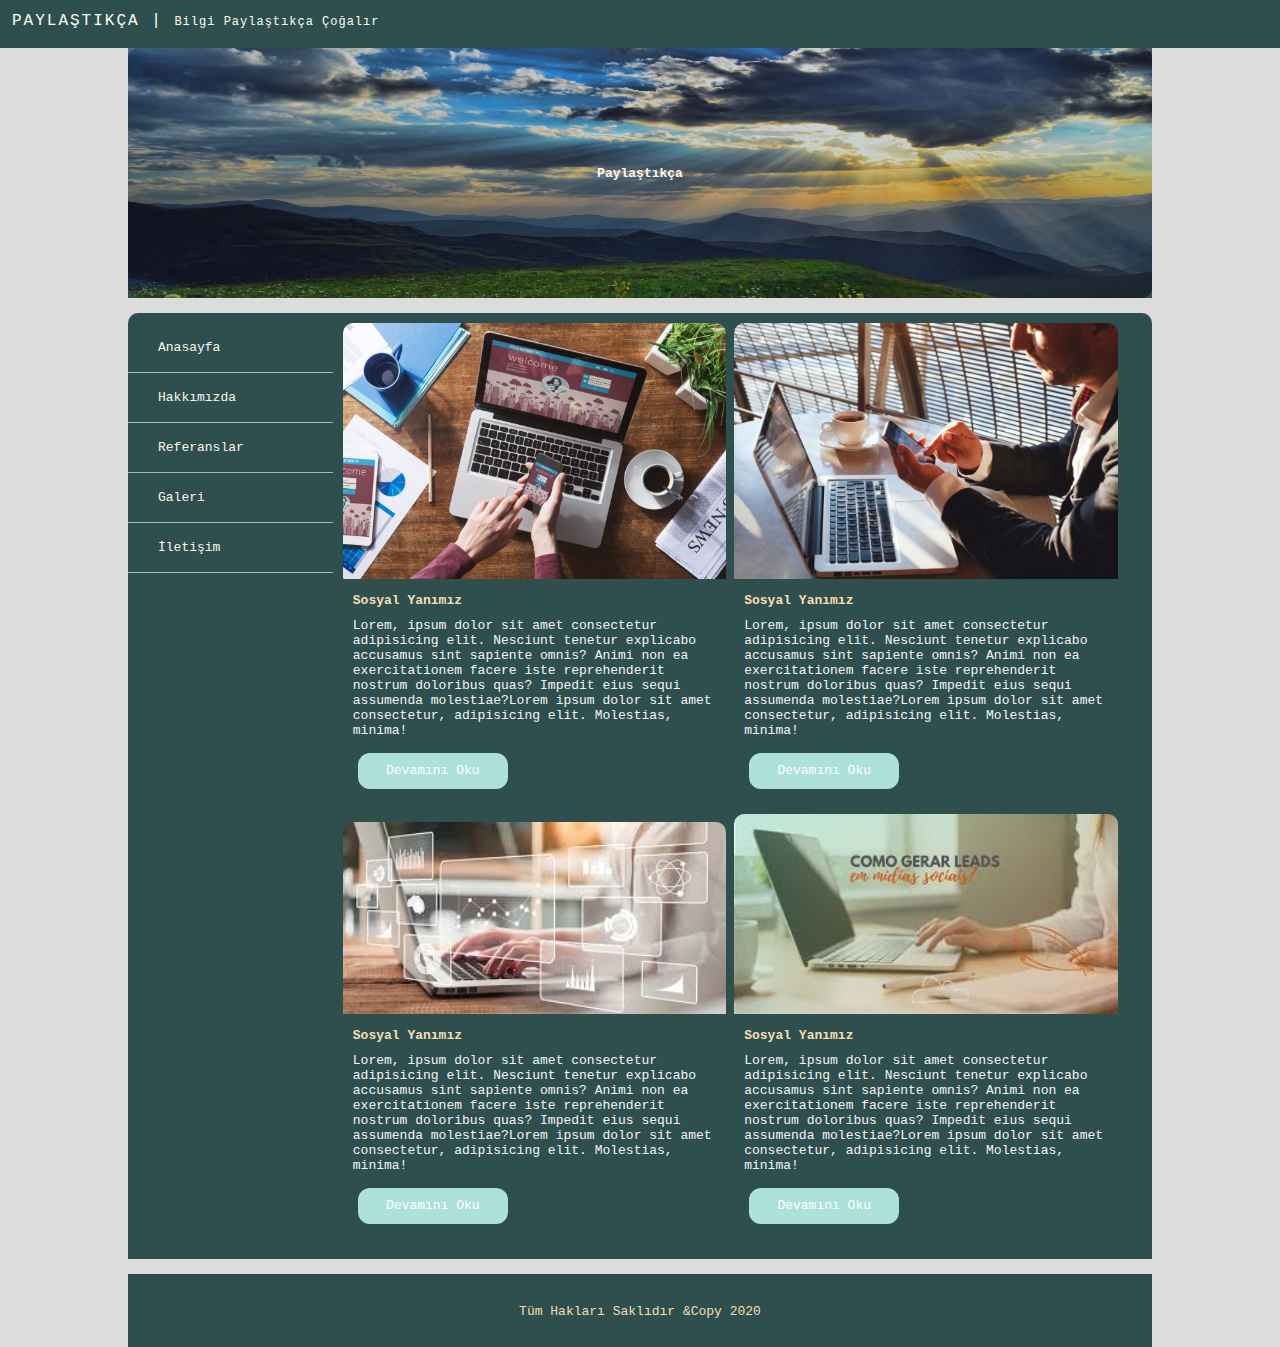
<file: index.html>
<!DOCTYPE html>
<html lang="en">
<head>
    <meta charset="UTF-8">
    <meta http-equiv="X-UA-Compatible" content="IE=edge">
    <meta name="viewport" content="width=device-width, initial-scale=1.0">
    <title>Anasayfa</title>
    <link rel="stylesheet" href="style.css">
    <link rel="stylesheet" href="https://use.fontawesome.com/releases/v5.0.13/css/all.css" integrity="sha384-DNOHZ68U8hZfKXOrtjWvjxusGo9WQnrNx2sqG0tfsghAvtVlRW3tvkXWZh58N9jp" crossorigin="anonymous">
    
</head>
<body>
<div id="social">
    <font>PAYLAŞTIKÇA |  <span>Bilgi Paylaştıkça Çoğalır</span></font> 
    <i class="fas fa-search"></i>
    <i class="fab fa-instagram"></i>
    <i class="fab fa-facebook-square"></i>
    <i class="fab fa-google"></i>
    <i class="fab fa-twitter"></i>


</div>

<div id="container">
     <header>
         <img id="headerResim" src="images/nature.jpg" alt="">
         <div id="centered">Paylaştıkça</div>
     </header>
       <section>
         <nav>
             <ul>
              <li><a href="index.html"><i class="fas fa-home"></i>Anasayfa</a></li>
              <li><a href="hakkimizda.html"><i class="fas fa-users"></i>Hakkımızda</a></li></li>
              <li><a href="referanslar.html"><i class="fas fa-asterisk"></i>Referanslar</a></li>
              <li><a href="galeri.html"><i class="fas fa-images"></i>Galeri</a></li>
              <li><a href="iletisim.html"><i class="fas fa-address-book"></i>İletişim</a></li>
             </ul>
         </nav>
         <main>
            <div class="icerik">
              <img src="images/1-1.jpg" alt= "" class="pc1">
              <h4>Sosyal Yanımız</h4>
              <p class="textone">Lorem, ipsum dolor sit amet consectetur adipisicing elit. Nesciunt tenetur explicabo accusamus sint sapiente omnis? Animi non ea exercitationem facere iste reprehenderit nostrum doloribus quas? Impedit eius sequi assumenda molestiae?Lorem ipsum dolor sit amet consectetur, adipisicing elit. Molestias, minima!</p>
              <a href="#" class="btnDvm">Devamını Oku</a>  
            </div>

            <div class="icerik">
              <img src="images/20160411165707-man-social-media-computer-internet-complaints-iphone-smartphone.jpeg" alt= "" class="pc1">
              <h4>Sosyal Yanımız</h4>
              <p class="textone">Lorem, ipsum dolor sit amet consectetur adipisicing elit. Nesciunt tenetur explicabo accusamus sint sapiente omnis? Animi non ea exercitationem facere iste reprehenderit nostrum doloribus quas? Impedit eius sequi assumenda molestiae?Lorem ipsum dolor sit amet consectetur, adipisicing elit. Molestias, minima!</p>
              <a href="#" class="btnDvm">Devamını Oku</a>  
            </div>

            <div class="icerik">
              <img src="images/images (1).jfif" alt= "" class="pc1">
              <h4>Sosyal Yanımız</h4>
              <p class="textone">Lorem, ipsum dolor sit amet consectetur adipisicing elit. Nesciunt tenetur explicabo accusamus sint sapiente omnis? Animi non ea exercitationem facere iste reprehenderit nostrum doloribus quas? Impedit eius sequi assumenda molestiae?Lorem ipsum dolor sit amet consectetur, adipisicing elit. Molestias, minima!</p>
              <a href="#" class="btnDvm" style="justify-content: center;">Devamını Oku</a>  
            </div>

            <div class="icerik">
              <img src="images/images (2).jfif" alt= "" class="pc1">
              <h4>Sosyal Yanımız</h4>
              <p class="textone">Lorem, ipsum dolor sit amet consectetur adipisicing elit. Nesciunt tenetur explicabo accusamus sint sapiente omnis? Animi non ea exercitationem facere iste reprehenderit nostrum doloribus quas? Impedit eius sequi assumenda molestiae?Lorem ipsum dolor sit amet consectetur, adipisicing elit. Molestias, minima!</p>
              <a href="#" class="btnDvm">Devamını Oku</a>  
            </div>

         </main>


</section>
<footer>Tüm Hakları Saklıdır &Copy 2020</footer>

</div>
</body>
</html>
</file>
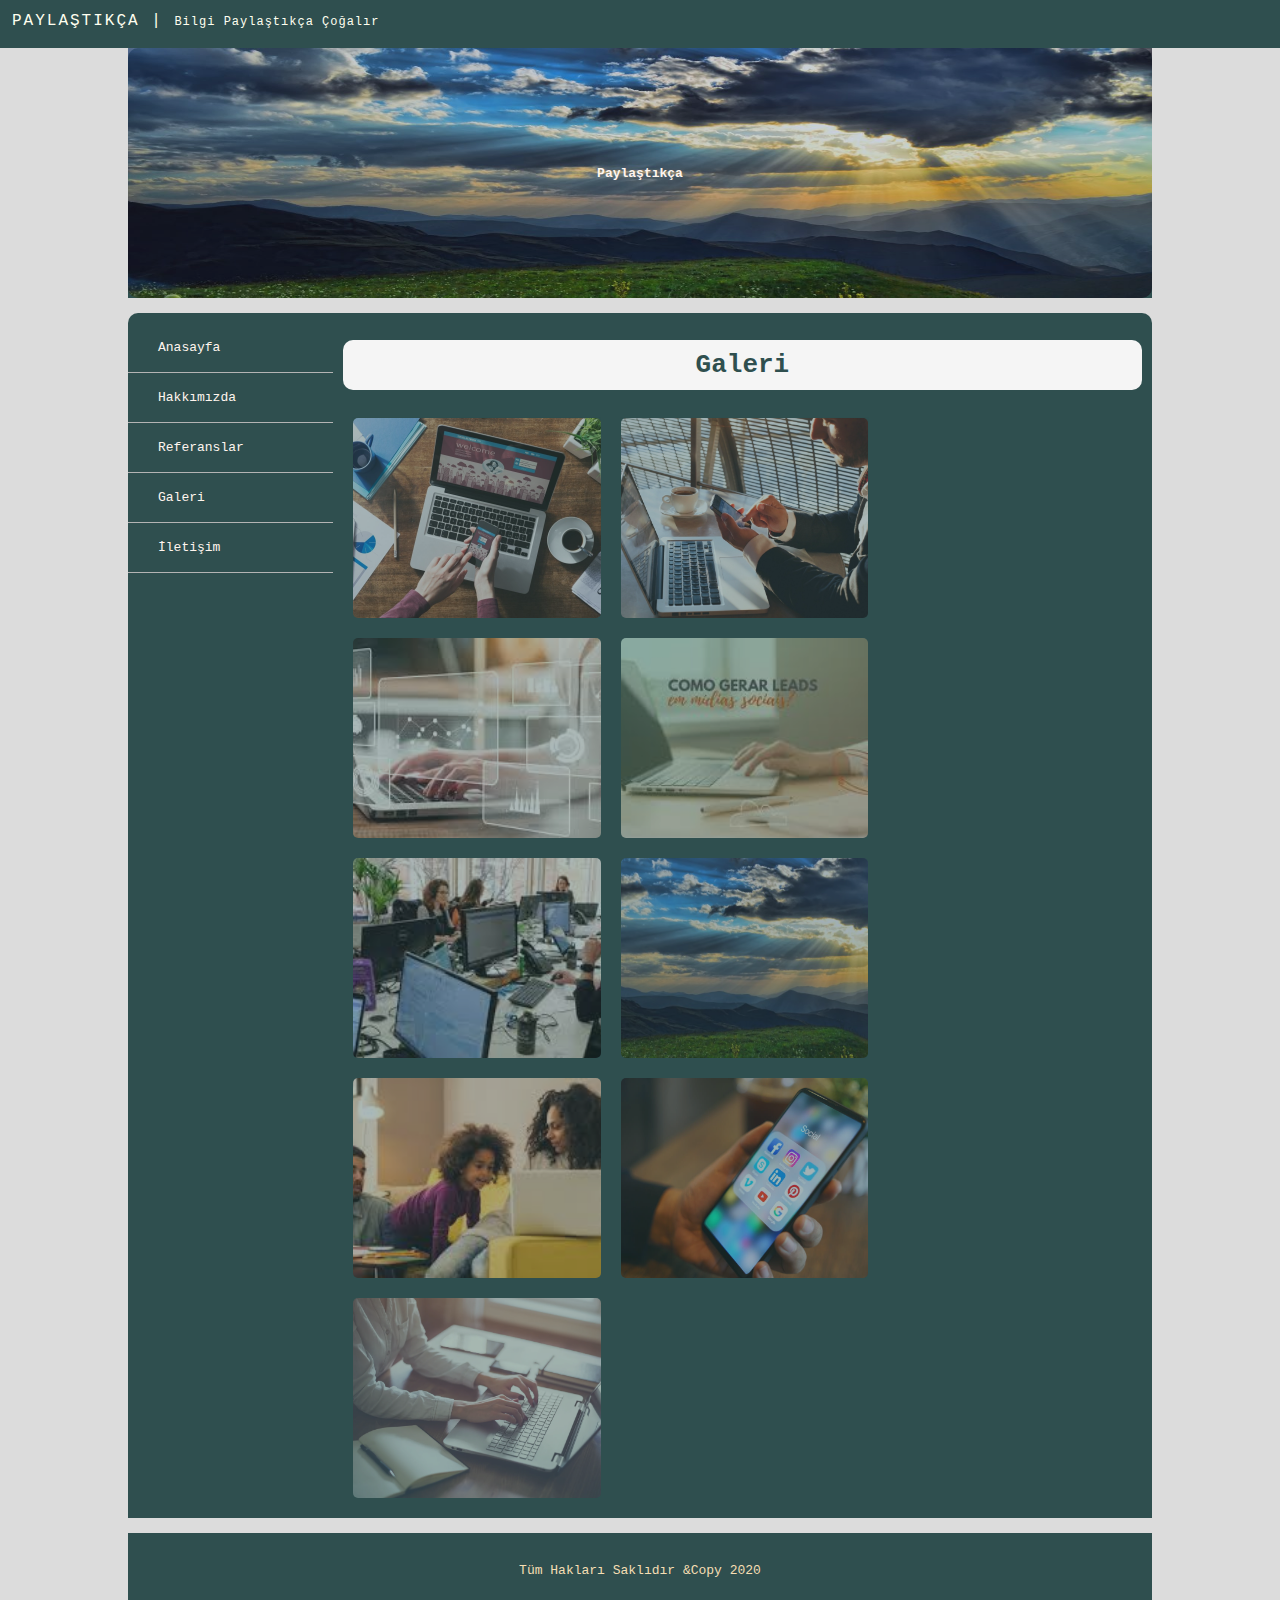
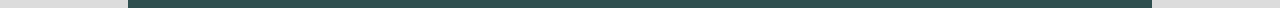
<file: galeri.html>
<!DOCTYPE html>
<html lang="en">
<head>
    <meta charset="UTF-8">
    <meta http-equiv="X-UA-Compatible" content="IE=edge">
    <meta name="viewport" content="width=device-width, initial-scale=1.0">
    <title>Galeri</title>
    <link rel="stylesheet" href="style.css">
    <link rel="stylesheet" href="https://use.fontawesome.com/releases/v5.0.13/css/all.css" integrity="sha384-DNOHZ68U8hZfKXOrtjWvjxusGo9WQnrNx2sqG0tfsghAvtVlRW3tvkXWZh58N9jp" crossorigin="anonymous">
    
</head>
<body>
<div id="social">
    <font>PAYLAŞTIKÇA |  <span>Bilgi Paylaştıkça Çoğalır</span></font> 
    <i class="fas fa-search"></i>
    <i class="fab fa-instagram"></i>
    <i class="fab fa-facebook-square"></i>
    <i class="fab fa-google"></i>
    <i class="fab fa-twitter"></i>


</div>

<div id="container">
     <header>
         <img id="headerResim" src="images/nature.jpg" alt="">
         <div id="centered">Paylaştıkça</div>
     </header>
       <section>
         <nav>
             <ul>
              <li><a href="index.html"><i class="fas fa-home"></i>Anasayfa</a></li>
              <li><a href="hakkimizda.html"><i class="fas fa-users"></i>Hakkımızda</a></li></li>
              <li><a href="referanslar.html"><i class="fas fa-asterisk"></i>Referanslar</a></li>
              <li><a href="galeri.html"><i class="fas fa-images"></i>Galeri</a></li>
              <li><a href="iletisim.html"><i class="fas fa-address-book"></i>İletişim</a></li>
             </ul>
         </nav>
         <main>
            <h1>Galeri</h1>
            <a class="link" href="images/1-1.jpg">
              <img src="images/1-1.jpg" alt="" class="galResim">
            </a>
            
            <a class="link" href="images/20160411165707-man-social-media-computer-internet-complaints-iphone-smartphone.jpeg">
                <img src="images/20160411165707-man-social-media-computer-internet-complaints-iphone-smartphone.jpeg" alt="" class="galResim">
              </a>

              <a class="link" href="images/images (1).jfif">
                <img src="images/images (1).jfif" alt="" class="galResim">
              </a> 
              
              <a class="link" href="images/images (2).jfif">
                <img src="images/images (2).jfif" alt="" class="galResim">
              </a>

              <a class="link" href="images/images.jfif">
                <img src="images/images.jfif" alt="" class="galResim">
              </a>

              <a class="link" href="images/nature.jpg">
                <img src="images/nature.jpg" alt="" class="galResim">
              </a>
              <a class="link" href="images/social.jfif">
                <img src="images/social.jfif" alt="" class="galResim">
              </a>
              <a class="link" href="images/social.jpg">
                <img src="images/social.jpg" alt="" class="galResim">
              </a>
              <a class="link" href="images/sociall.webp">
                <img src="images/sociall.webp" alt="" class="galResim">
              </a>
         </main>


</section>
<footer>Tüm Hakları Saklıdır &Copy 2020</footer>

</div>
</body>
</html>
</file>
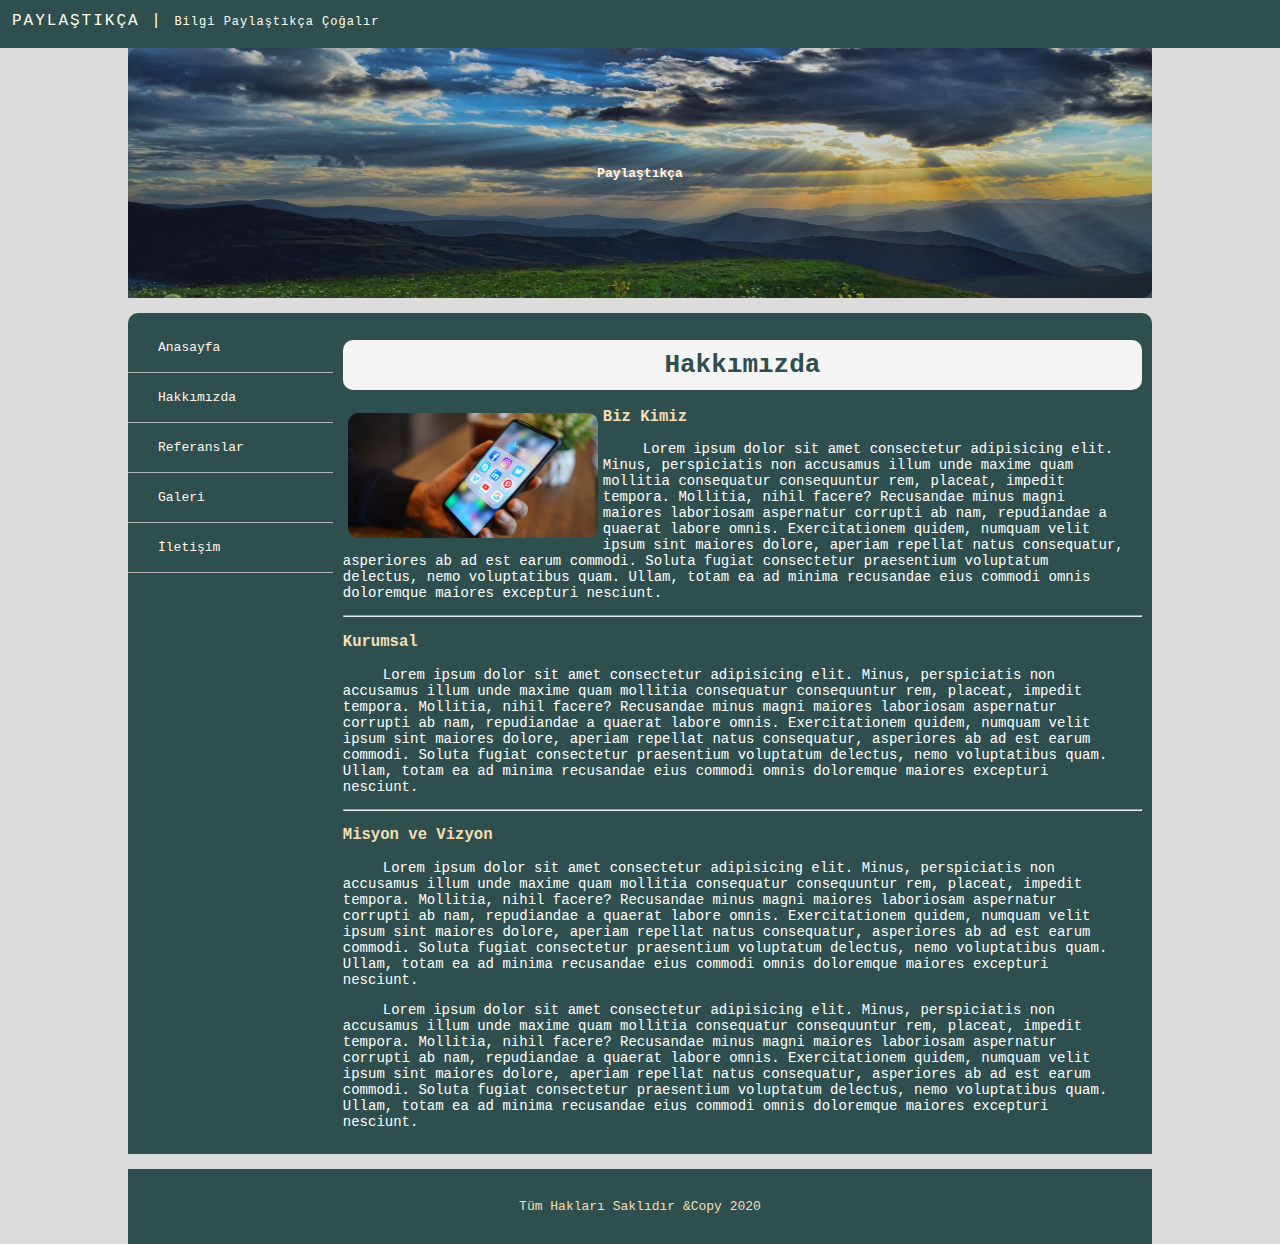
<file: hakkimizda.html>
<!DOCTYPE html>
<html lang="en">
<head>
    <meta charset="UTF-8">
    <meta http-equiv="X-UA-Compatible" content="IE=edge">
    <meta name="viewport" content="width=device-width, initial-scale=1.0">
    <title>Hakkımızda</title>
    <link rel="stylesheet" href="style.css">
    <link rel="stylesheet" href="https://use.fontawesome.com/releases/v5.0.13/css/all.css" integrity="sha384-DNOHZ68U8hZfKXOrtjWvjxusGo9WQnrNx2sqG0tfsghAvtVlRW3tvkXWZh58N9jp" crossorigin="anonymous">
    
</head>
<body>
<div id="social">
    <font>PAYLAŞTIKÇA |  <span>Bilgi Paylaştıkça Çoğalır</span></font> 
    <i class="fas fa-search"></i>
    <i class="fab fa-instagram"></i>
    <i class="fab fa-facebook-square"></i>
    <i class="fab fa-google"></i>
    <i class="fab fa-twitter"></i>


</div>

<div id="container">
     <header>
         <img id="headerResim" src="images/nature.jpg" alt="">
         <div id="centered">Paylaştıkça</div>
     </header>
       <section>
         <nav>
             <ul>
              <li><a href="index.html"><i class="fas fa-home"></i>Anasayfa</a></li>
              <li><a href="hakkimizda.html"><i class="fas fa-users"></i>Hakkımızda</a></li></li>
              <li><a href="referanslar.html"><i class="fas fa-asterisk"></i>Referanslar</a></li>
              <li><a href="galeri.html"><i class="fas fa-images"></i>Galeri</a></li>
              <li><a href="iletisim.html"><i class="fas fa-address-book"></i>İletişim</a></li>
             </ul>
         </nav>
         <main>
            <h1>Hakkımızda</h1>
            <img  id="hakkimizda2"  src="images/social.jpg" alt="">
            <h3>Biz Kimiz</h3>
            <p class="text">Lorem ipsum dolor sit amet consectetur adipisicing elit. Minus, perspiciatis non accusamus illum unde maxime quam mollitia consequatur consequuntur rem, placeat, impedit tempora. Mollitia, nihil facere? Recusandae minus magni maiores laboriosam aspernatur corrupti ab nam, repudiandae a quaerat labore omnis. Exercitationem quidem, numquam velit ipsum sint maiores dolore, aperiam repellat natus consequatur, asperiores ab ad est earum commodi. Soluta fugiat consectetur praesentium voluptatum delectus, nemo voluptatibus quam. Ullam, totam ea ad minima recusandae eius commodi omnis doloremque maiores excepturi nesciunt.</p>
            <hr>
            <h3>Kurumsal</h3>
            <p class="text">Lorem ipsum dolor sit amet consectetur adipisicing elit. Minus, perspiciatis non accusamus illum unde maxime quam mollitia consequatur consequuntur rem, placeat, impedit tempora. Mollitia, nihil facere? Recusandae minus magni maiores laboriosam aspernatur corrupti ab nam, repudiandae a quaerat labore omnis. Exercitationem quidem, numquam velit ipsum sint maiores dolore, aperiam repellat natus consequatur, asperiores ab ad est earum commodi. Soluta fugiat consectetur praesentium voluptatum delectus, nemo voluptatibus quam. Ullam, totam ea ad minima recusandae eius commodi omnis doloremque maiores excepturi nesciunt.</p>
             <hr>
            <h3>Misyon ve Vizyon</h3>
            <p class="text">Lorem ipsum dolor sit amet consectetur adipisicing elit. Minus, perspiciatis non accusamus illum unde maxime quam mollitia consequatur consequuntur rem, placeat, impedit tempora. Mollitia, nihil facere? Recusandae minus magni maiores laboriosam aspernatur corrupti ab nam, repudiandae a quaerat labore omnis. Exercitationem quidem, numquam velit ipsum sint maiores dolore, aperiam repellat natus consequatur, asperiores ab ad est earum commodi. Soluta fugiat consectetur praesentium voluptatum delectus, nemo voluptatibus quam. Ullam, totam ea ad minima recusandae eius commodi omnis doloremque maiores excepturi nesciunt.</p>
            <p class="text">Lorem ipsum dolor sit amet consectetur adipisicing elit. Minus, perspiciatis non accusamus illum unde maxime quam mollitia consequatur consequuntur rem, placeat, impedit tempora. Mollitia, nihil facere? Recusandae minus magni maiores laboriosam aspernatur corrupti ab nam, repudiandae a quaerat labore omnis. Exercitationem quidem, numquam velit ipsum sint maiores dolore, aperiam repellat natus consequatur, asperiores ab ad est earum commodi. Soluta fugiat consectetur praesentium voluptatum delectus, nemo voluptatibus quam. Ullam, totam ea ad minima recusandae eius commodi omnis doloremque maiores excepturi nesciunt.</p>
         </main>


</section>
<footer>Tüm Hakları Saklıdır &Copy 2020</footer>

</div>
</body>
</html>
</file>
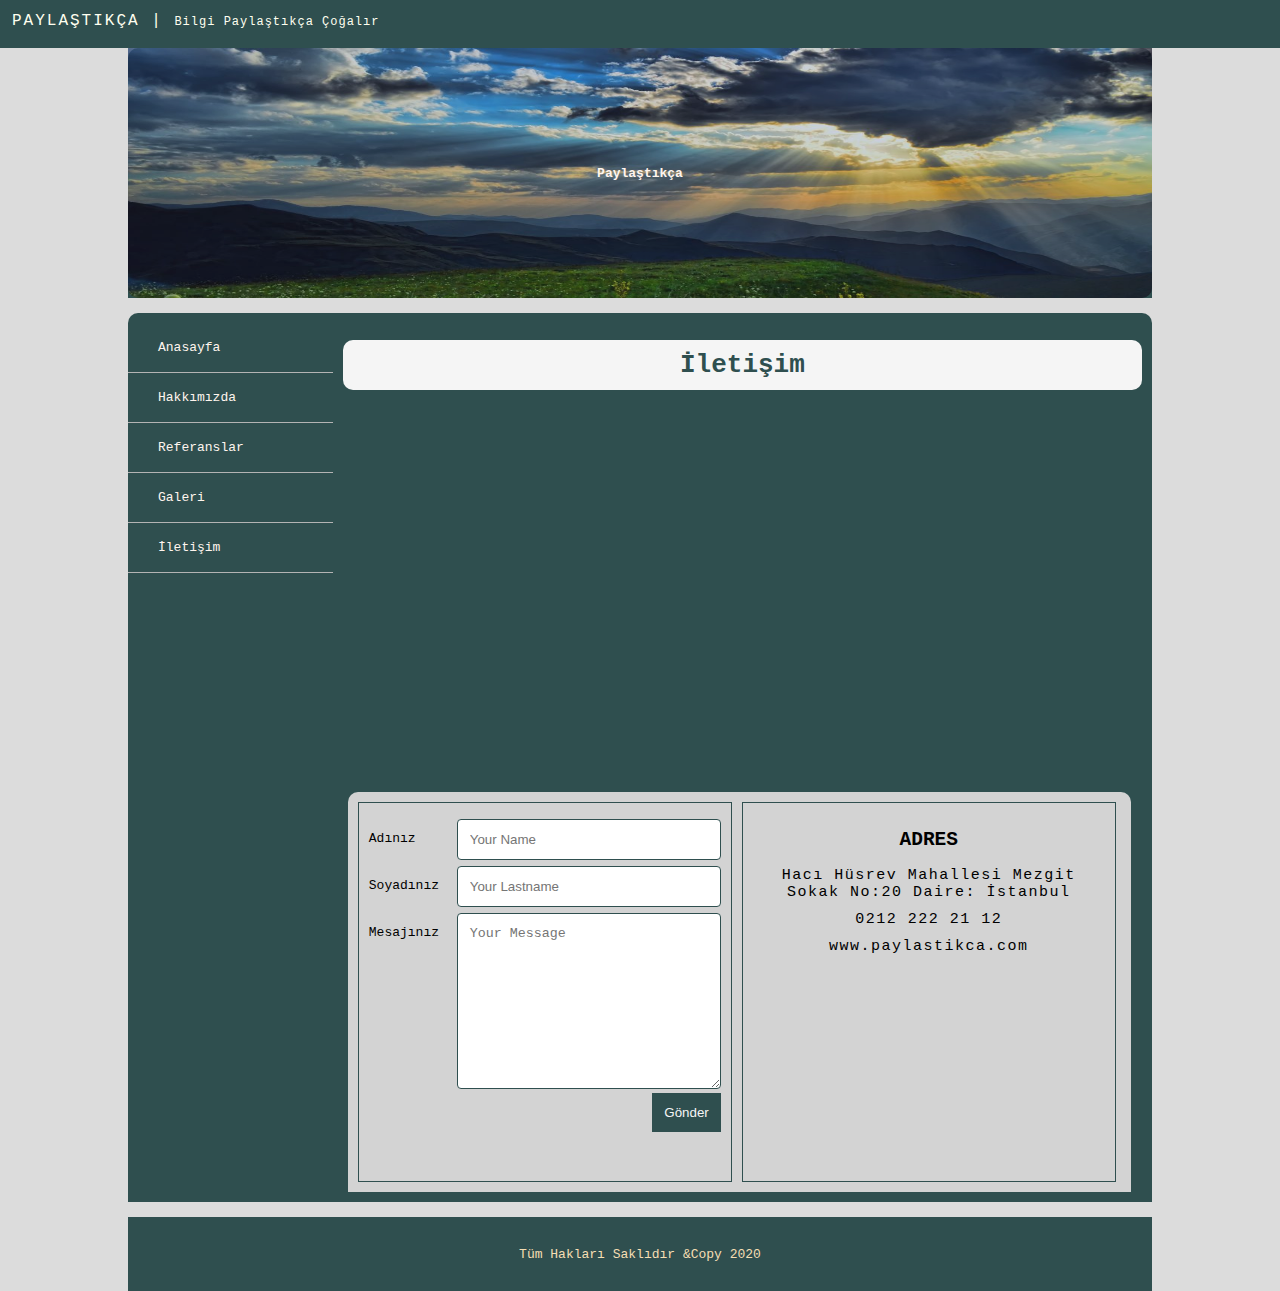
<file: iletisim.html>
<!DOCTYPE html>
<html lang="en">
<head>
    <meta charset="UTF-8">
    <meta http-equiv="X-UA-Compatible" content="IE=edge">
    <meta name="viewport" content="width=device-width, initial-scale=1.0">
    <title>İletişim</title>
    <link rel="stylesheet" href="style.css">
    <link rel="stylesheet" href="https://use.fontawesome.com/releases/v5.0.13/css/all.css" integrity="sha384-DNOHZ68U8hZfKXOrtjWvjxusGo9WQnrNx2sqG0tfsghAvtVlRW3tvkXWZh58N9jp" crossorigin="anonymous">
    
</head>
<body>
<div id="social">
    <font>PAYLAŞTIKÇA |  <span>Bilgi Paylaştıkça Çoğalır</span></font> 
    <i class="fas fa-search"></i>
    <i class="fab fa-instagram"></i>
    <i class="fab fa-facebook-square"></i>
    <i class="fab fa-google"></i>
    <i class="fab fa-twitter"></i>


</div>

<div id="container">
     <header>
         <img id="headerResim" src="images/nature.jpg" alt="">
         <div id="centered">Paylaştıkça</div>
     </header>
       <section>
         <nav>
             <ul>
              <li><a href="index.html"><i class="fas fa-home"></i>Anasayfa</a></li>
              <li><a href="hakkimizda.html"><i class="fas fa-users"></i>Hakkımızda</a></li></li>
              <li><a href="referanslar.html"><i class="fas fa-asterisk"></i>Referanslar</a></li>
              <li><a href="galeri.html"><i class="fas fa-images"></i>Galeri</a></li>
              <li><a href="iletisim.html"><i class="fas fa-address-book"></i>İletişim</a></li>
             </ul>
         </nav>
         <main>
            <h1>İletişim</h1>

            <iframe src="https://www.google.com/maps/embed?pb=!1m18!1m12!1m3!1d385398.5897809314!2d28.73199448781479!3d41.00498228699285!2m3!1f0!2f0!3f0!3m2!1i1024!2i768!4f13.1!3m3!1m2!1s0x14caa7040068086b%3A0xe1ccfe98bc01b0d0!2zxLBzdGFuYnVs!5e0!3m2!1str!2str!4v1633185488503!5m2!1str!2str" width="" height="" style="border:0;" allowfullscreen="" loading="lazy"></iframe>

        <section class="section">
            <div class="form">
              <div class="row">
                  <div class="col25">
                    <label for="">Adınız</label>
                  </div>
                      <div class="col75">
                    <input type="text" placeholder="Your Name">
              </div>

            </div>
              
                <div class="row">
                   <div class="col25">
                     <label for="">Soyadınız</label>
                   </div>
                   <div class="col75">
                     <input type="text" placeholder="Your Lastname">
                     </div>
                </div>
 
            
                    <div class="row">
                       <div class="col25">
                         <label for="">Mesajınız</label>
                       </div>
                       <div class="col75">
                         <textarea name="" id="" cols="30" rows="10" placeholder="Your Message"></textarea>
                       </div>
                    </div>   

                <div class="row">
                    <input type="submit" value="Gönder">
                </div>   
                
            </div>
           
            
               <div class="adress">
           <h2>ADRES</h2>
           <span class="span1">Hacı Hüsrev Mahallesi Mezgit Sokak No:20 Daire: İstanbul</span>


           <span class="span1">0212 222 21 12</span>

           <span class="span1">www.paylastikca.com</span>
             </div>
        
            
        </section>









            
    </section>
    <footer>Tüm Hakları Saklıdır &Copy 2020</footer>
    
    </div>
    </body>
    </html>
</file>
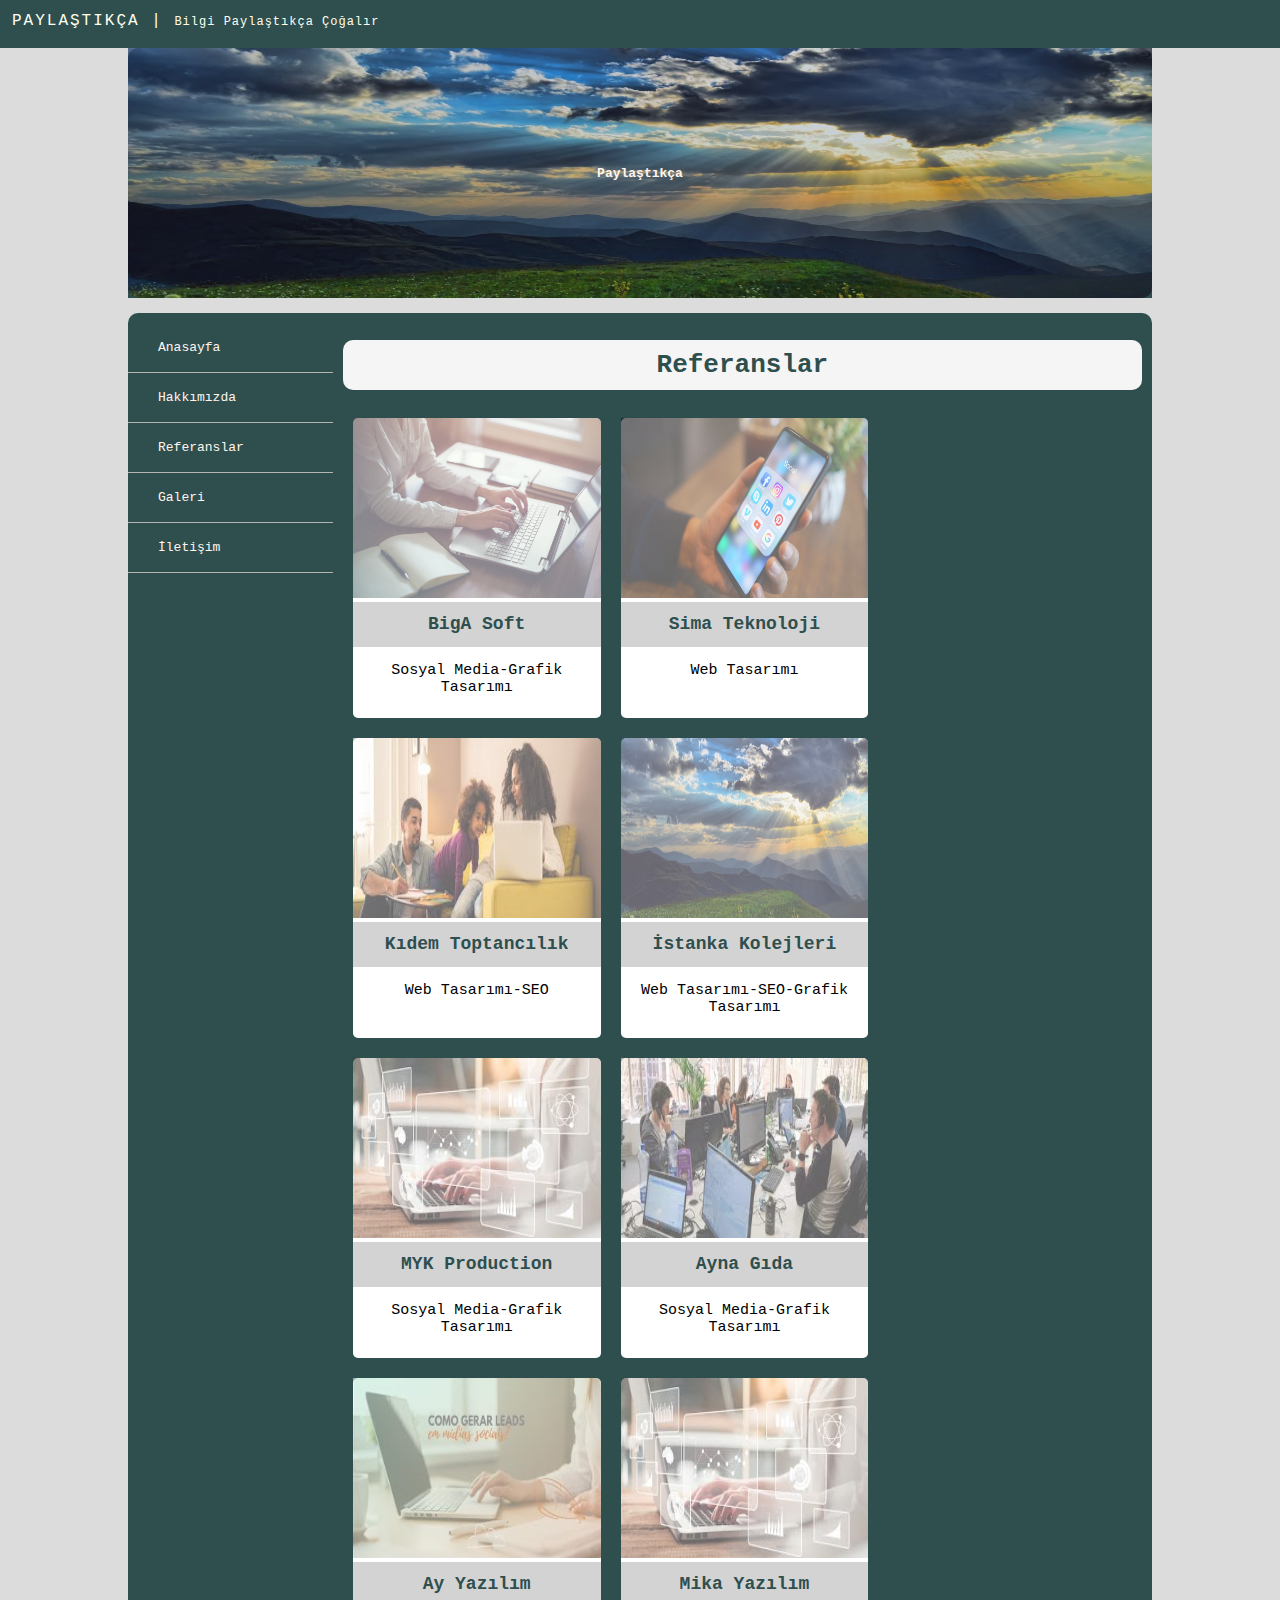
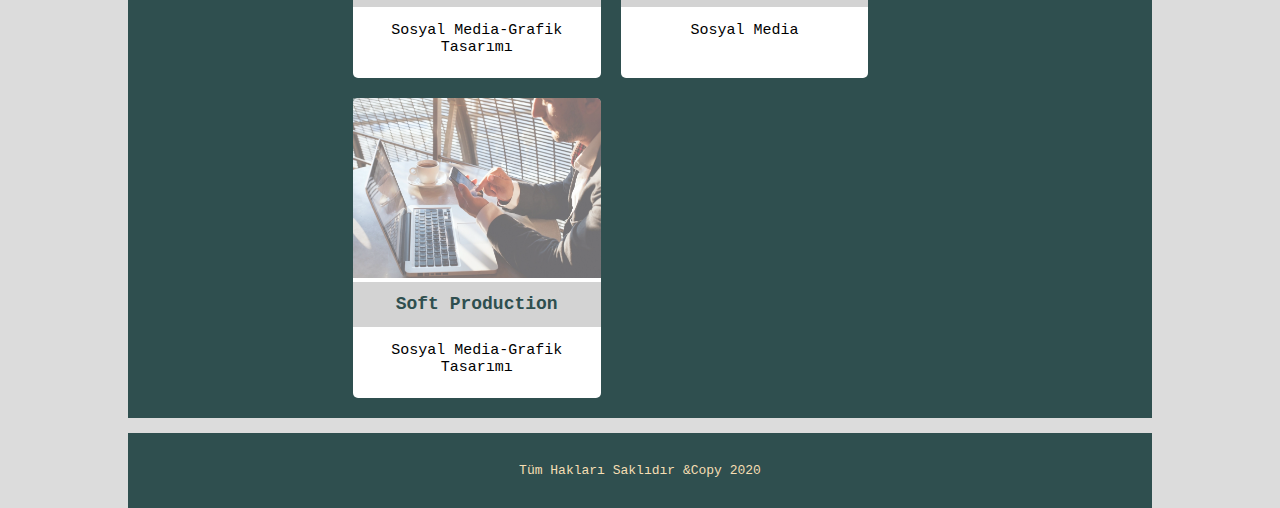
<file: referanslar.html>
<!DOCTYPE html>
<html lang="en">
<head>
    <meta charset="UTF-8">
    <meta http-equiv="X-UA-Compatible" content="IE=edge">
    <meta name="viewport" content="width=device-width, initial-scale=1.0">
    <title>Referanslar</title>
    <link rel="stylesheet" href="style.css">
    <link rel="stylesheet" href="https://use.fontawesome.com/releases/v5.0.13/css/all.css" integrity="sha384-DNOHZ68U8hZfKXOrtjWvjxusGo9WQnrNx2sqG0tfsghAvtVlRW3tvkXWZh58N9jp" crossorigin="anonymous">
    
</head>
<body>
<div id="social">
    <font>PAYLAŞTIKÇA |  <span>Bilgi Paylaştıkça Çoğalır</span></font> 
    <i class="fas fa-search"></i>
    <i class="fab fa-instagram"></i>
    <i class="fab fa-facebook-square"></i>
    <i class="fab fa-google"></i>
    <i class="fab fa-twitter"></i>


</div>

<div id="container">
     <header>
         <img id="headerResim" src="images/nature.jpg" alt="">
         <div id="centered">Paylaştıkça</div>
     </header>
       <section>
         <nav>
             <ul>
              <li><a href="index.html"><i class="fas fa-home"></i>Anasayfa</a></li>
              <li><a href="hakkimizda.html"><i class="fas fa-users"></i>Hakkımızda</a></li></li>
              <li><a href="referanslar.html"><i class="fas fa-asterisk"></i>Referanslar</a></li>
              <li><a href="galeri.html"><i class="fas fa-images"></i>Galeri</a></li>
              <li><a href="iletisim.html"><i class="fas fa-address-book"></i>İletişim</a></li>
             </ul>
         </nav>
         <main>
            <h1>Referanslar</h1>
            <div class="referanslar">
            <img  id="referanslar"  src="images/sociall.webp" alt=""  class="refResim">
            <h2 class="refBaslık">BigA Soft</h2>
            <p class="refDetay">Sosyal Media-Grafik Tasarımı</p>
            </div>

            <div class="referanslar">
                <img  id="referanslar"  src="images/social.jpg" alt=""  class="refResim">
                <h2 class="refBaslık">Sima Teknoloji</h2>
                <p class="refDetay">Web Tasarımı</p>
            </div>

            <div class="referanslar">
                    <img  id="referanslar"  src="images/social.jfif" alt=""  class="refResim">
                    <h2 class="refBaslık">Kıdem Toptancılık</h2>
                    <p class="refDetay">Web Tasarımı-SEO</p>
            </div>
            <div class="referanslar">
                <img  id="referanslar"  src="images/nature.jpg" alt=""  class="refResim">
                <h2 class="refBaslık">İstanka Kolejleri</h2>
                <p class="refDetay">Web Tasarımı-SEO-Grafik Tasarımı</p>
            </div>

            <div class="referanslar">
                <img  id="referanslar"  src="images/images (1).jfif" alt=""  class="refResim">
                <h2 class="refBaslık">MYK Production</h2>
                <p class="refDetay">Sosyal Media-Grafik Tasarımı</p>
            </div>

            <div class="referanslar">
                <img  id="referanslar"  src="images/images.jfif" alt=""  class="refResim">
                <h2 class="refBaslık">Ayna Gıda</h2>
                <p class="refDetay">Sosyal Media-Grafik Tasarımı</p>
            </div>

            <div class="referanslar">
                <img  id="referanslar"  src="images/images (2).jfif" alt=""  class="refResim">
                <h2 class="refBaslık">Ay Yazılım</h2>
                <p class="refDetay">Sosyal Media-Grafik Tasarımı</p>
           </div>

           <div class="referanslar">
              <img  id="referanslar"  src="images/images (1).jfif" alt=""  class="refResim">
              <h2 class="refBaslık">Mika Yazılım</h2>
            <p class="refDetay">Sosyal Media</p>
           </div>

           <div class="referanslar">
            <img  id="referanslar"  src="images/20160411165707-man-social-media-computer-internet-complaints-iphone-smartphone.jpeg" alt=""  class="refResim">
            <h2 class="refBaslık">Soft Production</h2>
            <p class="refDetay">Sosyal Media-Grafik Tasarımı</p>
            </div>



         </main>


</section>
<footer>Tüm Hakları Saklıdır &Copy 2020</footer>

</div>
</body>
</html>
</file>
<file: style.css>
*{
    box-sizing: border-box;
}
body{
    margin: 0;
    padding: 0;
    background-color:gainsboro;
    font-family:monospace
}
#social{
    background-color: darkslategrey;
    color:ivory;
    width:100%;
    height: 48px;
    position: sticky;
    top: 0;
    z-index: 1;
    font-size: 16px;
    text-align: right;
    padding: 12px;
}
font{
   float: left;
   letter-spacing: 2px;
}

span{
    font-size:12px;
    letter-spacing: 1px;
}
#social>i{
    margin-right: 16px;
}
#social>i:hover{
    opacity:0,8;
}

h3 {
  color:wheat;
  font-size: larger;    
}
#container{
    width: 80%;
    margin: auto;
    padding:auto;
}
header{
    width:100%;
    height: 250px;
    box-shadow:0,2px,8px,2px rgba(220, 15, rgb(58, 58, 104), alpha) ;
     border-top-left-radius: 10px;
     border-top-right-radius: 10px;
     position: relative;
     color:seashell;
     font: size 35px ;
     font-style:normal;
     font-weight: bolder;
     background-color: darkslategray;
     margin-bottom: 5px;
}
#headerResim{
    width: 100%;
    height: 250px;
    border-bottom-left-radius: 10px;
    border-bottom-right-radius: 10px;
    opacity: 0.8;
}
#centered{
    position: absolute;
    top: 50%;
    left: 50%;
    transform:translate(-50%,-50%);
}
section{
    width:100%;
    height: auto;
    background-color:darkslategray;
    border-top-left-radius: 10px;
    border-top-right-radius:10px;
    box-shadow:0,2px,8px,2px rgba(220, 15, rgb(58, 58, 104), alpha) ;
    margin-top: 15px;
    overflow: auto;
}
nav{
    width: 20%;
    height: auto;
    margin-top: 10px;
    float: left;
}
nav ul{
    width: auto;
    height: 100%;
    margin:0;
    padding:0;
}
nav li{
    list-style-type:none;
}
nav li a{
    height: 50px;
    line-height: 50px;
    text-decoration: none;
    color: seashell;
    border-bottom: 1px solid #b4b4b4;
    padding: left 20px;
    display: block;
}
nav li a:hover{
    color: whitesmoke;
    background-color:#834103;
}
i{
    margin-right: 20px;
    margin-left: 10px;
}
main{
    float:left;
    height: auto;
    width: 80%;
    padding: 10px;
}
.icerik{
    width: 48%;
    height: auto;
    display: inline-block;
    margin: right 15px;
    border-radius: 10px;
    box-shadow:0,2px,8px,2px rgba(220, 15, rgb(58, 58, 104), alpha) ;
    margin-bottom: 10px;
}
.pc1{
    width: 100%;
    border-top-left-radius: 10px;
    border-top-right-radius: 10px;
    transition: opacity 0.8s;
}
.pc1:hover{
    opacity: 0.6;
}
h4{
    margin:10px;
    color:wheat;
}    
.textone{
    color:whitesmoke;
    margin:10px;
} 
.btnDvm{
    text-align: center;
}
.btnDvm:link{
    display:block;
    width:150px;
    height: 36px;
    padding:10px 20px;
    background-color:rgba(192, 245, 236, 0.884);
    color:white;
    text-decoration: none;
    border-radius: 12px;
    margin:15px;
    align-content: center;
}
.btnDvm:hover{
    opacity:0.8;
}
footer{
    width:100%;
    height:75px;
    background-color:darkslategray;
    text-align:center;
    line-height: 75px;
    margin-top: 15px;
    color:wheat;
    box-shadow:0,2px,8px,2px rgba(220, 15, rgb(58, 58, 104), alpha) ;
}
h1{
    text-align:center;
    color:darkslategrey;
    font-weight: bolder;
    background-color:whitesmoke;
    margin:0,10px;
    height: 50px;
    line-height: 50px;
    border-radius: 10px;
    box-shadow:0,2px,8px,2px rgba(220, 15, rgb(58, 58, 104), alpha) ;
}
#hakkimizda2{
    width: 250px;
    height: 125px;
    float: left;
    border-radius: 10px;
    margin:5px;
    margin-bottom: 5px;
    transition:opacity 0,8s;
}
#hakkimizda2:hover{
    opacity: 0,6;
}
.text{
    margin-right: 15px;
    font-size: 14px;
    font-family:monospace;
    text-indent: 40px;
    color:white;
}

.referanslar{
    width: 31%;
    height: 300px;
    float:left;
    border-radius: 5px;
    background-color: white;
    margin: 10px;
    box-shadow:0,2px,8px,2px rgba(220, 15, rgb(152, 152, 196), alpha) ;
}

.refResim{
    width: 100%;
    height:180px;
    border: top left radius 5px; 
    border-top-right-radius: 5px;
    opacity: 0.6;
    transition: opacity 0.8s;
}
.refBaslık{
    text-align: center;
    font-size: 18px;
    display:inline inline-block;
    margin-top:0px;
    color:darkslategrey;
    height: 45px;
    line-height: 45px;
    background-color:lightgray;
    width:100%;
}

.refDetay{
    text-align:center;
    font-family: monospace;
    font-size:15px;
}
.refResim:hover{
    opacity:1;
}

.galResim{
    width: 31%;
    height: 200px;
    border-radius: 5px;
    margin: 10px;
    box-shadow:0,2px,8px,2px rgba(220, 15, rgb(58, 58, 104), alpha) ;
    opacity: 0.6;
    transition: all 0.8s;
    float:left;
    object-fit: cover;
}
.galResim:hover{
    opacity: 1;
    border:5px solid lightgray;
    cursor: pointer;
}
.link:hover{
    text-decoration: none;
}
iframe{
    width:98%;
    height: 350px;
    border-radius: 10px;
    margin: 10px;
    box-shadow:0,2px,8px,2px rgba(220, 15, rgb(152, 152, 196), alpha) ;
}
.section{
    width:98%;
    height: auto;
    margin: auto;
    margin-top: 10px;
    background-color: lightgray;
    margin-left: 5px;
    padding: 10px;
}
.form{
    width:49%;
    height:380px;
    float:left;
    border: 1px solid darkslategrey;
    padding: 10px;
    margin-right: 10px;
}
.col25{
    width:25%;
    float: left;
    margin-top: 6px;
}
.col75{
    width:75%;
    float:left;
    margin-top: 6px;
}
label{
    padding:12px 12px 12px 0px;
    display:inline-block;
}
input[type=text], textarea{
    width:100%;
    padding: 12px;
    border: 1px solid darkslategrey;
    border-radius: 4px;
}
.row:after{
    content:"";
    clear:both;
    display: block;
}
input[type=submit]{
    background-color:darkslategrey;
    color:whitesmoke;
    padding:12px 12px;
    border: none;
    border: radius 4px; 
    float:right;
}
.adress{
    width:49%;
    height:380px;
    float:left;
    border: 1px solid darkslategrey;
    padding: 10px;
}
h2{
    text-align:center;
}
.span1{
    display: block;
    margin:10px;
    letter-spacing: 1.5px;
    text-align:center;
    font-family:monospace;
    font-size: 15px;
}
</file>
